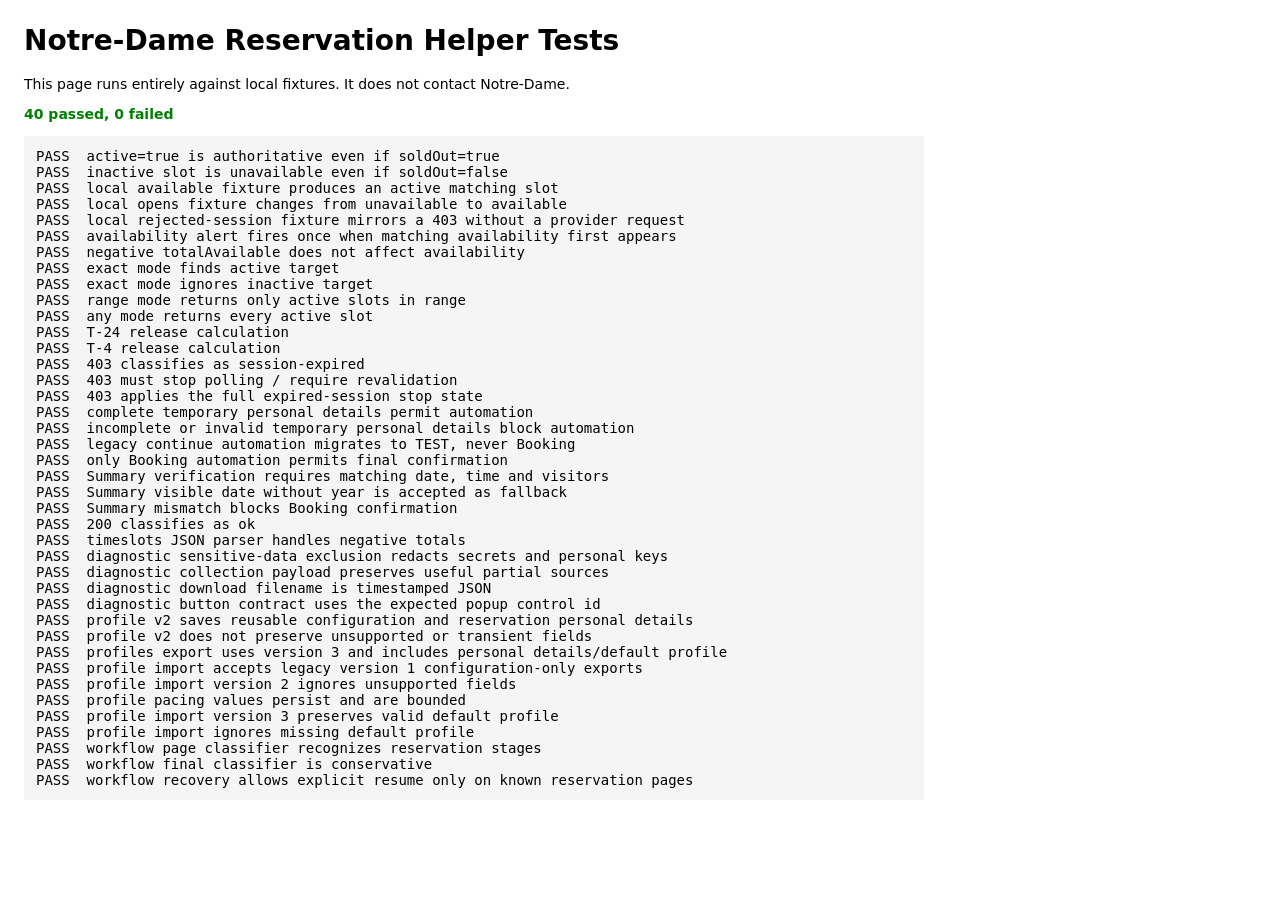
<file: tests/index.html>
<!doctype html>
<html lang="en">
<head>
<meta charset="utf-8">
<title>NDRH Tests</title>
<style>
body{font:14px system-ui,sans-serif;margin:24px;max-width:900px}
.pass{color:green}.fail{color:#b00020}pre{background:#f5f5f5;padding:12px;white-space:pre-wrap}
</style>
</head>
<body>
<h1>Notre-Dame Reservation Helper Tests</h1>
<p>This page runs entirely against local fixtures. It does not contact Notre-Dame.</p>
<div id="summary"></div>
<pre id="results"></pre>
<script src="../logic.js"></script>
<script src="fixtures.js"></script>
<script src="tests.js"></script>
</body>
</html>
</file>
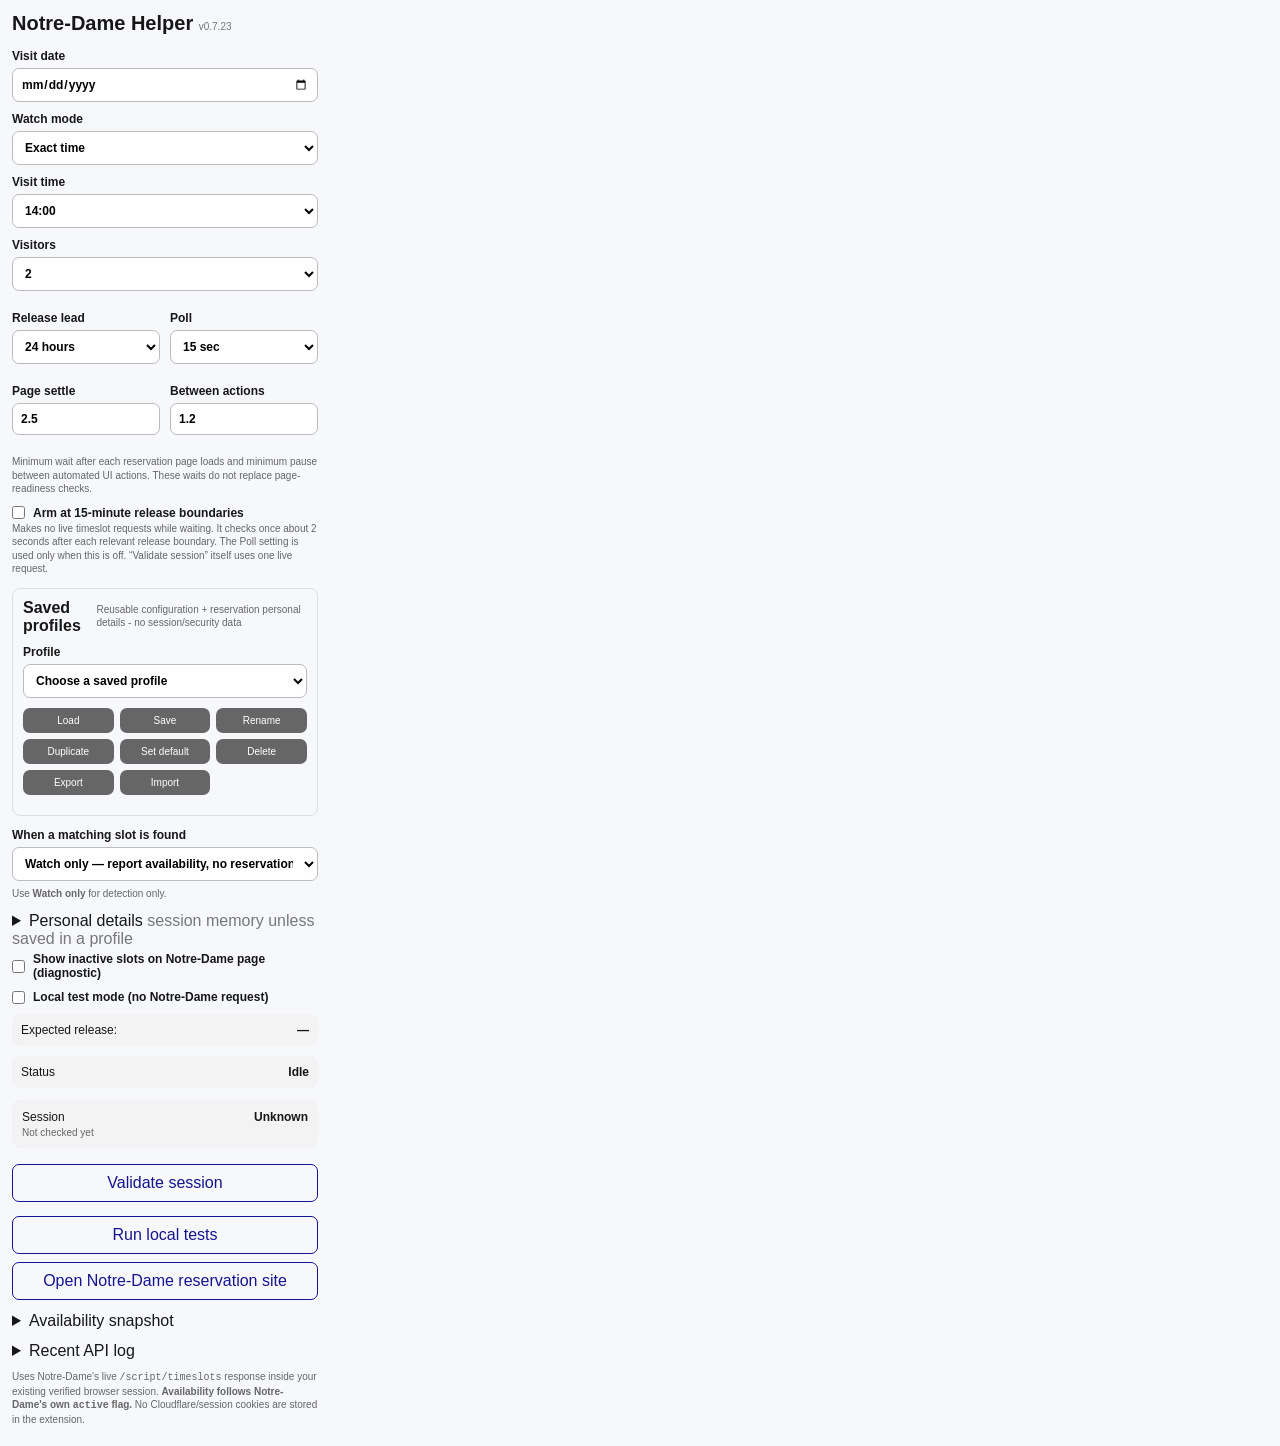
<file: popup.html>
<!doctype html>
<html lang="en">
<head>
  <meta charset="utf-8" />
  <meta name="viewport" content="width=device-width,initial-scale=1" />
  <title>Notre-Dame Reservation Helper</title>
  <link rel="stylesheet" href="popup.css" />
</head>
<body>
  <main>
    <h1>Notre-Dame Helper <small>v0.7.23</small></h1>

    <label>Visit date
      <input id="targetDate" type="date" />
    </label>

    <label>Watch mode
      <select id="mode">
        <option value="exact">Exact time</option>
        <option value="range">Time range</option>
        <option value="any">Any available slot</option>
      </select>
    </label>

    <div id="exactFields">
      <label>Visit time
        <select id="targetTime">
          <option value="00:00">00:00</option>
          <option value="00:15">00:15</option>
          <option value="00:30">00:30</option>
          <option value="00:45">00:45</option>
          <option value="01:00">01:00</option>
          <option value="01:15">01:15</option>
          <option value="01:30">01:30</option>
          <option value="01:45">01:45</option>
          <option value="02:00">02:00</option>
          <option value="02:15">02:15</option>
          <option value="02:30">02:30</option>
          <option value="02:45">02:45</option>
          <option value="03:00">03:00</option>
          <option value="03:15">03:15</option>
          <option value="03:30">03:30</option>
          <option value="03:45">03:45</option>
          <option value="04:00">04:00</option>
          <option value="04:15">04:15</option>
          <option value="04:30">04:30</option>
          <option value="04:45">04:45</option>
          <option value="05:00">05:00</option>
          <option value="05:15">05:15</option>
          <option value="05:30">05:30</option>
          <option value="05:45">05:45</option>
          <option value="06:00">06:00</option>
          <option value="06:15">06:15</option>
          <option value="06:30">06:30</option>
          <option value="06:45">06:45</option>
          <option value="07:00">07:00</option>
          <option value="07:15">07:15</option>
          <option value="07:30">07:30</option>
          <option value="07:45">07:45</option>
          <option value="08:00">08:00</option>
          <option value="08:15">08:15</option>
          <option value="08:30">08:30</option>
          <option value="08:45">08:45</option>
          <option value="09:00">09:00</option>
          <option value="09:15">09:15</option>
          <option value="09:30">09:30</option>
          <option value="09:45">09:45</option>
          <option value="10:00">10:00</option>
          <option value="10:15">10:15</option>
          <option value="10:30">10:30</option>
          <option value="10:45">10:45</option>
          <option value="11:00">11:00</option>
          <option value="11:15">11:15</option>
          <option value="11:30">11:30</option>
          <option value="11:45">11:45</option>
          <option value="12:00">12:00</option>
          <option value="12:15">12:15</option>
          <option value="12:30">12:30</option>
          <option value="12:45">12:45</option>
          <option value="13:00">13:00</option>
          <option value="13:15">13:15</option>
          <option value="13:30">13:30</option>
          <option value="13:45">13:45</option>
          <option value="14:00" selected>14:00</option>
          <option value="14:15">14:15</option>
          <option value="14:30">14:30</option>
          <option value="14:45">14:45</option>
          <option value="15:00">15:00</option>
          <option value="15:15">15:15</option>
          <option value="15:30">15:30</option>
          <option value="15:45">15:45</option>
          <option value="16:00">16:00</option>
          <option value="16:15">16:15</option>
          <option value="16:30">16:30</option>
          <option value="16:45">16:45</option>
          <option value="17:00">17:00</option>
          <option value="17:15">17:15</option>
          <option value="17:30">17:30</option>
          <option value="17:45">17:45</option>
          <option value="18:00">18:00</option>
          <option value="18:15">18:15</option>
          <option value="18:30">18:30</option>
          <option value="18:45">18:45</option>
          <option value="19:00">19:00</option>
          <option value="19:15">19:15</option>
          <option value="19:30">19:30</option>
          <option value="19:45">19:45</option>
          <option value="20:00">20:00</option>
          <option value="20:15">20:15</option>
          <option value="20:30">20:30</option>
          <option value="20:45">20:45</option>
          <option value="21:00">21:00</option>
          <option value="21:15">21:15</option>
          <option value="21:30">21:30</option>
          <option value="21:45">21:45</option>
          <option value="22:00">22:00</option>
          <option value="22:15">22:15</option>
          <option value="22:30">22:30</option>
          <option value="22:45">22:45</option>
          <option value="23:00">23:00</option>
          <option value="23:15">23:15</option>
          <option value="23:30">23:30</option>
          <option value="23:45">23:45</option>
        </select>
      </label>
    </div>

    <div id="rangeFields" class="grid hidden">
      <label>From
        <select id="rangeStart">
          <option value="00:00">00:00</option>
          <option value="00:15">00:15</option>
          <option value="00:30">00:30</option>
          <option value="00:45">00:45</option>
          <option value="01:00">01:00</option>
          <option value="01:15">01:15</option>
          <option value="01:30">01:30</option>
          <option value="01:45">01:45</option>
          <option value="02:00">02:00</option>
          <option value="02:15">02:15</option>
          <option value="02:30">02:30</option>
          <option value="02:45">02:45</option>
          <option value="03:00">03:00</option>
          <option value="03:15">03:15</option>
          <option value="03:30">03:30</option>
          <option value="03:45">03:45</option>
          <option value="04:00">04:00</option>
          <option value="04:15">04:15</option>
          <option value="04:30">04:30</option>
          <option value="04:45">04:45</option>
          <option value="05:00">05:00</option>
          <option value="05:15">05:15</option>
          <option value="05:30">05:30</option>
          <option value="05:45">05:45</option>
          <option value="06:00">06:00</option>
          <option value="06:15">06:15</option>
          <option value="06:30">06:30</option>
          <option value="06:45">06:45</option>
          <option value="07:00">07:00</option>
          <option value="07:15">07:15</option>
          <option value="07:30">07:30</option>
          <option value="07:45">07:45</option>
          <option value="08:00">08:00</option>
          <option value="08:15">08:15</option>
          <option value="08:30">08:30</option>
          <option value="08:45">08:45</option>
          <option value="09:00">09:00</option>
          <option value="09:15">09:15</option>
          <option value="09:30">09:30</option>
          <option value="09:45">09:45</option>
          <option value="10:00">10:00</option>
          <option value="10:15">10:15</option>
          <option value="10:30">10:30</option>
          <option value="10:45">10:45</option>
          <option value="11:00">11:00</option>
          <option value="11:15">11:15</option>
          <option value="11:30">11:30</option>
          <option value="11:45">11:45</option>
          <option value="12:00">12:00</option>
          <option value="12:15">12:15</option>
          <option value="12:30">12:30</option>
          <option value="12:45">12:45</option>
          <option value="13:00" selected>13:00</option>
          <option value="13:15">13:15</option>
          <option value="13:30">13:30</option>
          <option value="13:45">13:45</option>
          <option value="14:00">14:00</option>
          <option value="14:15">14:15</option>
          <option value="14:30">14:30</option>
          <option value="14:45">14:45</option>
          <option value="15:00">15:00</option>
          <option value="15:15">15:15</option>
          <option value="15:30">15:30</option>
          <option value="15:45">15:45</option>
          <option value="16:00">16:00</option>
          <option value="16:15">16:15</option>
          <option value="16:30">16:30</option>
          <option value="16:45">16:45</option>
          <option value="17:00">17:00</option>
          <option value="17:15">17:15</option>
          <option value="17:30">17:30</option>
          <option value="17:45">17:45</option>
          <option value="18:00">18:00</option>
          <option value="18:15">18:15</option>
          <option value="18:30">18:30</option>
          <option value="18:45">18:45</option>
          <option value="19:00">19:00</option>
          <option value="19:15">19:15</option>
          <option value="19:30">19:30</option>
          <option value="19:45">19:45</option>
          <option value="20:00">20:00</option>
          <option value="20:15">20:15</option>
          <option value="20:30">20:30</option>
          <option value="20:45">20:45</option>
          <option value="21:00">21:00</option>
          <option value="21:15">21:15</option>
          <option value="21:30">21:30</option>
          <option value="21:45">21:45</option>
          <option value="22:00">22:00</option>
          <option value="22:15">22:15</option>
          <option value="22:30">22:30</option>
          <option value="22:45">22:45</option>
          <option value="23:00">23:00</option>
          <option value="23:15">23:15</option>
          <option value="23:30">23:30</option>
          <option value="23:45">23:45</option>
        </select>
      </label>
      <label>To
        <select id="rangeEnd">
          <option value="00:00">00:00</option>
          <option value="00:15">00:15</option>
          <option value="00:30">00:30</option>
          <option value="00:45">00:45</option>
          <option value="01:00">01:00</option>
          <option value="01:15">01:15</option>
          <option value="01:30">01:30</option>
          <option value="01:45">01:45</option>
          <option value="02:00">02:00</option>
          <option value="02:15">02:15</option>
          <option value="02:30">02:30</option>
          <option value="02:45">02:45</option>
          <option value="03:00">03:00</option>
          <option value="03:15">03:15</option>
          <option value="03:30">03:30</option>
          <option value="03:45">03:45</option>
          <option value="04:00">04:00</option>
          <option value="04:15">04:15</option>
          <option value="04:30">04:30</option>
          <option value="04:45">04:45</option>
          <option value="05:00">05:00</option>
          <option value="05:15">05:15</option>
          <option value="05:30">05:30</option>
          <option value="05:45">05:45</option>
          <option value="06:00">06:00</option>
          <option value="06:15">06:15</option>
          <option value="06:30">06:30</option>
          <option value="06:45">06:45</option>
          <option value="07:00">07:00</option>
          <option value="07:15">07:15</option>
          <option value="07:30">07:30</option>
          <option value="07:45">07:45</option>
          <option value="08:00">08:00</option>
          <option value="08:15">08:15</option>
          <option value="08:30">08:30</option>
          <option value="08:45">08:45</option>
          <option value="09:00">09:00</option>
          <option value="09:15">09:15</option>
          <option value="09:30">09:30</option>
          <option value="09:45">09:45</option>
          <option value="10:00">10:00</option>
          <option value="10:15">10:15</option>
          <option value="10:30">10:30</option>
          <option value="10:45">10:45</option>
          <option value="11:00">11:00</option>
          <option value="11:15">11:15</option>
          <option value="11:30">11:30</option>
          <option value="11:45">11:45</option>
          <option value="12:00">12:00</option>
          <option value="12:15">12:15</option>
          <option value="12:30">12:30</option>
          <option value="12:45">12:45</option>
          <option value="13:00">13:00</option>
          <option value="13:15">13:15</option>
          <option value="13:30">13:30</option>
          <option value="13:45">13:45</option>
          <option value="14:00">14:00</option>
          <option value="14:15">14:15</option>
          <option value="14:30">14:30</option>
          <option value="14:45">14:45</option>
          <option value="15:00">15:00</option>
          <option value="15:15">15:15</option>
          <option value="15:30">15:30</option>
          <option value="15:45">15:45</option>
          <option value="16:00">16:00</option>
          <option value="16:15">16:15</option>
          <option value="16:30" selected>16:30</option>
          <option value="16:45">16:45</option>
          <option value="17:00">17:00</option>
          <option value="17:15">17:15</option>
          <option value="17:30">17:30</option>
          <option value="17:45">17:45</option>
          <option value="18:00">18:00</option>
          <option value="18:15">18:15</option>
          <option value="18:30">18:30</option>
          <option value="18:45">18:45</option>
          <option value="19:00">19:00</option>
          <option value="19:15">19:15</option>
          <option value="19:30">19:30</option>
          <option value="19:45">19:45</option>
          <option value="20:00">20:00</option>
          <option value="20:15">20:15</option>
          <option value="20:30">20:30</option>
          <option value="20:45">20:45</option>
          <option value="21:00">21:00</option>
          <option value="21:15">21:15</option>
          <option value="21:30">21:30</option>
          <option value="21:45">21:45</option>
          <option value="22:00">22:00</option>
          <option value="22:15">22:15</option>
          <option value="22:30">22:30</option>
          <option value="22:45">22:45</option>
          <option value="23:00">23:00</option>
          <option value="23:15">23:15</option>
          <option value="23:30">23:30</option>
          <option value="23:45">23:45</option>
        </select>
      </label>
    </div>

    <label>Visitors
      <select id="visitors">
        <option value="1">1</option>
        <option value="2" selected>2</option>
        <option value="3">3</option>
        <option value="4">4</option>
      </select>
    </label>

    <div class="grid">
      <label>Release lead
        <select id="releaseLeadHours">
          <option value="24" selected>24 hours</option>
          <option value="4">4 hours</option>
        </select>
      </label>
      <label>Poll
        <select id="pollSeconds">
          <option value="15" selected>15 sec</option>
          <option value="30">30 sec</option>
          <option value="60">60 sec</option>
          <option value="120">2 min</option>
          <option value="300">5 min</option>
          <option value="900">15 min</option>
        </select>
      </label>
    </div>

    <div class="grid pacing-controls">
      <label>Page settle
        <input id="pageSettleSeconds" type="number" min="0" max="10" step="0.1" value="2.5" />
      </label>
      <label>Between actions
        <input id="actionPauseSeconds" type="number" min="0" max="10" step="0.1" value="1.2" />
      </label>
    </div>
    <p class="note pacing-note">
      Minimum wait after each reservation page loads and minimum pause between automated UI actions.
      These waits do not replace page-readiness checks.
    </p>

    <label class="check release-boundary-toggle">
      <input id="releaseBoundaryMode" type="checkbox" />
      Arm at 15-minute release boundaries
    </label>
    <p class="note release-boundary-note">
      Makes no live timeslot requests while waiting. It checks once about 2 seconds after each relevant release boundary.
      The Poll setting is used only when this is off. “Validate session” itself uses one live request.
    </p>
    <div class="release hidden" id="nextBoundaryRow">
      <span>Next armed check:</span><strong id="nextReleaseCheckAt">—</strong>
    </div>


    <section class="profiles" aria-labelledby="profilesHeading">
      <div class="profiles-heading">
        <strong id="profilesHeading">Saved profiles</strong>
        <span class="note">Reusable configuration + reservation personal details - no session/security data</span>
      </div>
      <label>Profile
        <select id="profileSelect">
          <option value="">Choose a saved profile</option>
        </select>
      </label>
      <div class="profile-actions">
        <button id="loadProfile" type="button" class="secondary">Load</button>
        <button id="saveProfile" type="button" class="secondary">Save</button>
        <button id="renameProfile" type="button" class="secondary">Rename</button>
        <button id="duplicateProfile" type="button" class="secondary">Duplicate</button>
        <button id="setDefaultProfile" type="button" class="secondary">Set default</button>
        <button id="deleteProfile" type="button" class="secondary">Delete</button>
        <button id="exportProfiles" type="button" class="secondary">Export</button>
        <button id="importProfiles" type="button" class="secondary">Import</button>
      </div>
      <input id="importProfilesFile" type="file" accept="application/json,.json" hidden />
      <p id="profileMessage" class="note" role="status"></p>
    </section>

    <label>When a matching slot is found
      <select id="automationMode">
        <option value="watch">Watch only — report availability, no reservation flow</option>
        <option value="test">Test automation — continue to Complete, STOP before submission</option>
        <option value="booking">Booking automation — verify Summary, accept T&amp;Cs and Complete</option>
      </select>
    </label>
    <p id="automationNote" class="automation-note">Use <strong>Watch only</strong> for detection only.</p>

    <details class="personal-details">
      <summary>Personal details <span>session memory unless saved in a profile</span></summary>
      <p>Normally held only in browser-session memory until used. Saving a profile stores these reservation details locally with that profile; profile export includes them.</p>
      <label>First name <input id="personalFirstName" type="text" autocomplete="off" /></label>
      <label>Surname <input id="personalSurname" type="text" autocomplete="off" /></label>
      <label>Email address <input id="personalEmail" type="email" autocomplete="off" /></label>
      <label>Zip code <input id="personalZipcode" type="text" autocomplete="off" /></label>
      <label>Country
        <select id="personalCountry">
          <option value="">Choose a country</option>
        </select>
      </label>
      <label>Phone number (include country code) <input id="personalPhone" type="tel" placeholder="e.g. +33 6 12 34 56 78" autocomplete="off" /></label>
      <div class="personal-actions">
        <button id="fillPersonalDetails" type="button" class="linkish">Fill this page</button>
        <button id="clearPersonalDetails" type="button" class="linkish">Clear temporary details</button>
      </div>
    </details>

    <label class="check diagnostic-toggle">
      <input id="showInactive" type="checkbox" />
      Show inactive slots on Notre-Dame page (diagnostic)
    </label>

    
    <label class="check">
      <input id="testMode" type="checkbox" />
      Local test mode (no Notre-Dame request)
    </label>
    <label id="testFixtureRow" class="hidden">Local scenario
      <select id="testFixture">
        <option value="available">Matching slot available</option>
        <option value="unavailable">No matching availability</option>
        <option value="opens">Unavailable, then opens</option>
        <option value="session-expired">Session rejected (403)</option>
        <option value="api-error">API error</option>
      </select>
    </label>
    <p id="testModeNote" class="note hidden">Local test mode uses built-in responses only. It never contacts or navigates the Notre-Dame site.</p>
    
<div class="release"><span>Expected release:</span><strong id="releaseAt">—</strong></div>
    <div class="status"><span>Status</span><strong id="status">Idle</strong></div>

    
    <div class="session-status" id="sessionBox">
      <span>Session</span>
      <strong id="sessionStatus">Unknown</strong>
      <small id="sessionDetail">Not checked yet</small>
    </div>

    <button id="validateSession" class="linkish">Validate session</button>

    <div class="actions">
      <button id="start">Start watching</button>
      <button id="stop" class="secondary">Stop</button>
      <button id="resumeAutomation" class="secondary" disabled>Resume</button>
      <button id="downloadDiagnostic" class="secondary">Download diagnostics</button>
    </div>
    <p id="workflowHint" class="note workflow-hint" role="status"></p>
    
    <button id="runTests" class="linkish">Run local tests</button>
<button id="openSite" class="linkish">Open Notre-Dame reservation site</button>

    <details>
      <summary>Availability snapshot <span id="diagnosticDate"></span></summary>
      <div class="table-wrap">
        <table id="slotTable">
          <thead><tr><th>Time</th><th>A</th><th>SO</th><th>Exp</th><th>Total</th><th>Class</th></tr></thead>
          <tbody id="slotRows"><tr><td colspan="6">No API data yet.</td></tr></tbody>
        </table>
      </div>
    </details>

    <details>
      <summary>Recent API log</summary>
      <pre id="log">No checks yet.</pre>
    </details>

    <p class="note">Uses Notre-Dame's live <code>/script/timeslots</code> response inside your existing verified browser session. <strong>Availability follows Notre-Dame's own <code>active</code> flag.</strong> No Cloudflare/session cookies are stored in the extension.</p>
  </main>
  <script src="logic.js"></script>
  <script src="popup.js"></script>
</body>
</html>
</file>
<file: popup.css>
:root { width: 330px; min-width: 330px; max-width: 330px; font-family: -apple-system, BlinkMacSystemFont, "Segoe UI", sans-serif; color: #171717; }
html, body { width: 330px; min-width: 330px; max-width: 330px; overflow-x: hidden; }
body { margin: 0; background: #f7f8fb; }
main { box-sizing: border-box; width: 330px; padding: 12px; }
h1 { margin: 0 0 14px; font-size: 20px; }
h1 small { font-size: 10px; font-weight: 500; color: #777; }
label { display: block; margin: 10px 0; font-size: 12px; font-weight: 600; }
input, select, button { box-sizing: border-box; width: 100%; font: inherit; }
input, select { margin-top: 5px; padding: 8px; border: 1px solid #bbb; border-radius: 7px; background: #fff; }
input[aria-invalid="true"], select[aria-invalid="true"] { border-color: #b42318; outline: 1px solid #b42318; }
.grid { display: grid; grid-template-columns: 1fr 1fr; gap: 10px; }
.hidden { display: none !important; }
.check { display: flex; align-items: center; gap: 8px; }
.check input { width: auto; margin: 0; }
.release, .status { display: flex; justify-content: space-between; gap: 12px; margin: 10px 0; padding: 9px; background: #f3f3f3; border-radius: 8px; font-size: 12px; }
.actions { display: grid; grid-template-columns: 1fr 1fr; gap: 8px; }
button { padding: 9px 10px; border: 0; border-radius: 7px; background: #14148f; color: white; cursor: pointer; }
button.secondary { background: #666; }
button.linkish { margin-top: 8px; background: transparent; color: #14148f; border: 1px solid #14148f; }
details { margin-top: 12px; }
pre { max-height: 210px; overflow: auto; white-space: pre-wrap; background: #f6f6f6; padding: 8px; border-radius: 7px; font-size: 10px; }
.note { font-size: 10px; color: #666; line-height: 1.35; }
.automation-note { margin: -4px 0 10px; color: #666; font-size: 10px; line-height: 1.35; }
code { font-size: 10px; }

.diagnostic-toggle {
  margin-top: 4px;
}
.personal-details summary span { color: #777; font-weight: 400; }
.personal-details p { margin: 8px 0 4px; color: #666; font-size: 10px; line-height: 1.35; }
.personal-details label { margin: 7px 0; }
.personal-actions { display: grid; grid-template-columns: 1fr 1fr; gap: 8px; margin-top: 8px; }
.personal-actions .linkish { margin-top: 0; font-size: 11px; }
.table-wrap {
  margin-top: 8px;
  max-height: 220px;
  overflow: auto;
  border: 1px solid #ddd;
  border-radius: 7px;
}
table {
  width: 100%;
  border-collapse: collapse;
  font-size: 9px;
}
th, td {
  padding: 4px 5px;
  border-bottom: 1px solid #eee;
  text-align: left;
  white-space: nowrap;
}
th {
  position: sticky;
  top: 0;
  background: #f4f4f4;
  z-index: 1;
}
tr.slot-active td {
  font-weight: 700;
}
#diagnosticDate {
  font-weight: 400;
}


.session-status {
  display: grid;
  grid-template-columns: auto 1fr;
  gap: 3px 10px;
  align-items: baseline;
  margin: 12px 0 8px;
  padding: 10px;
  border-radius: 8px;
  background: #f3f3f3;
  font-size: 12px;
}
.session-status strong { text-align: right; }
.session-status small { grid-column: 1 / -1; color: #666; }
.session-status.valid { outline: 1px solid #5a8f5a; }
.session-status.expired { outline: 2px solid #a22; }

.release-boundary-toggle { margin-bottom: 4px; }
.release-boundary-note { margin: -2px 0 8px; }
#pollSeconds:disabled { opacity: .55; background: #eee; }
#nextBoundaryRow { margin-top: 6px; }

.automation-note.test-armed {
  padding: 7px 8px;
  border-radius: 7px;
  background: #f5f5f5;
  color: #444;
}
.automation-note.booking-armed {
  padding: 8px;
  border: 2px solid #b42318;
  border-radius: 7px;
  background: #fff4f2;
  color: #8a1c13;
  font-weight: 600;
}
#automationMode.booking-armed {
  border-color: #b42318;
  outline: 1px solid #b42318;
  font-weight: 700;
}

.profiles { margin: 12px 0; padding: 10px; border: 1px solid #ddd; border-radius: 8px; }
.profiles-heading { display: flex; justify-content: space-between; gap: 8px; align-items: baseline; }
.profile-actions { display: grid; grid-template-columns: repeat(3, 1fr); gap: 6px; margin-top: 7px; }
.profile-actions button { font-size: 10px; padding: 7px 6px; }
.workflow-hint { margin: 6px 0 0; }

#ndrhWorkspace { display: grid; gap: 10px; }
.run-card, .workspace-section { background: #fff; border: 1px solid #dfe3eb; border-radius: 10px; }
.run-card { padding: 12px; border-color: #cfd7ec; }
.section-heading { display: flex; align-items: start; justify-content: space-between; gap: 10px; }
.section-heading h2 { font-size: 16px; margin: 1px 0 0; }
.eyebrow { display: block; color: #5b6380; font-size: 10px; font-weight: 700; letter-spacing: .05em; text-transform: uppercase; }
.state-pill { background: #eceff5; color: #4d566d; border-radius: 999px; padding: 4px 7px; font-size: 10px; font-weight: 700; }
.state-pill.active { background: #e6f5ea; color: #21673a; }.state-pill.available { background: #e8edff; color: #14148f; }
.run-summary { margin: 9px 0 3px; color: #4d566d; font-size: 12px; }
.availability-alert { margin-top: 8px; padding: 7px 8px; border: 1px solid #6caf79; border-radius: 7px; background: #e9f8ec; color: #145c27; font-size: 11px; font-weight: 700; }
#runStatusSlot .release, #runStatusSlot .status { margin: 8px 0; }
#runStatusSlot .session-status { margin: 8px 0; }
#runStatusSlot > .linkish { margin-top: 0; }
#runActionSlot { display: grid; grid-template-columns: 1fr 1fr; gap: 7px; margin-top: 9px; }
#runActionSlot button { width: 100%; }.actions { display: none; }
#runActionSlot #start, #runActionSlot #openSite { height: 44px; min-height: 44px; }
#runActionSlot #stop, #runActionSlot #resumeAutomation { height: 34px; min-height: 34px; padding-top: 6px; padding-bottom: 6px; }
#runActionSlot #openSite { margin-top: 0; background: #fff; color: #14148f; border: 1px solid #14148f; font-weight: 700; }
.workspace-section { overflow: hidden; }.workspace-section > summary { cursor: pointer; list-style: none; padding: 11px 12px; display: flex; justify-content: space-between; align-items: center; }.workspace-section > summary::-webkit-details-marker { display: none; }
.workspace-section summary strong { display: block; font-size: 13px; }.workspace-section summary small { display: block; margin-top: 2px; color: #6b7280; font-size: 10px; font-weight: 400; }.summary-action { color: #14148f; font-size: 11px; font-weight: 600; }
.section-body { border-top: 1px solid #e9ebf0; padding: 1px 12px 12px; }
#planFieldsSlot > label:first-child { margin-top: 12px; }
#planProfileSlot .profiles { margin: 12px 0 0; }
#automationSlot > label:first-child { margin-top: 12px; }
#advancedSlot .grid, #advancedSlot .pacing-controls { margin-top: 10px; }
#supportSlot > .check:first-child, #supportSlot > .linkish:first-child { margin-top: 12px; }
#supportSlot .linkish { width: auto; margin-right: 6px; font-size: 11px; }
</file>
